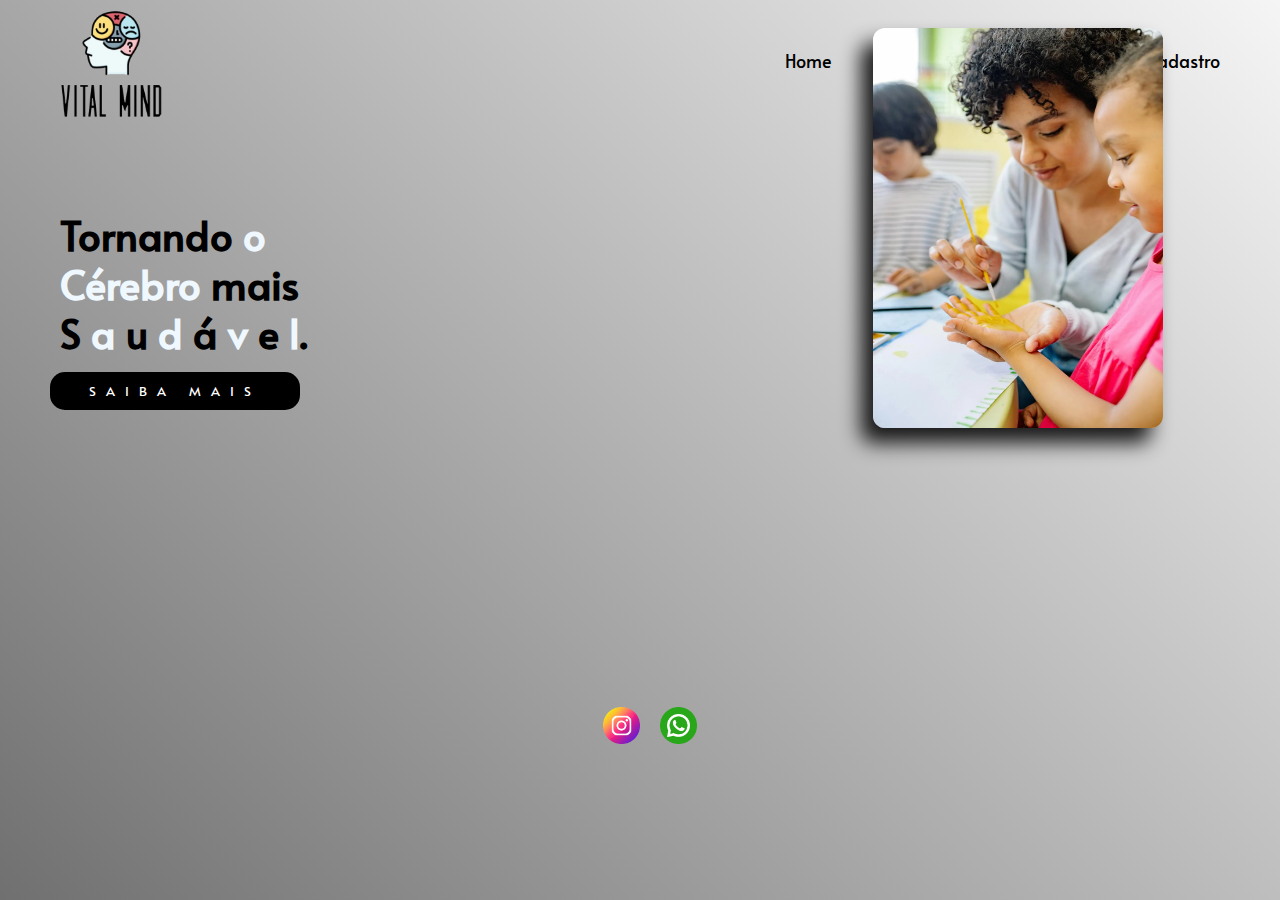
<file: index.html>
<!DOCTYPE html>
<html lang="pt-br">

<head>
    <meta charset="UTF-8">
    <meta name="viewport" content="width=device-width, initial-scale=1.0">
    <title>Vital Mind</title>
    <link rel="stylesheet" href="principal.css">
    <link rel="preconnect" href="https://fonts.googleapis.com">
    <link rel="preconnect" href="https://fonts.gstatic.com" crossorigin>
    <link href="https://fonts.googleapis.com/css2?family=Alata&display=swap" rel="stylesheet">
</head>

<body>
<div class="todos">
    <header>

        <div class="logo-imagem">

            <img src="./logo2.png" alt="logo2" class="logo-dois">

        </div>

        <div class="menu">

            <ul>
                <li><a href="index.html">Home</a></li>
                <li> <a href="objetivo.html">Objetivo</a></li>
                <li> <a href="sobrenos.html">Sobre nós</a></li>
                <li> <a href="faleconosco.html">Cadastro</a></li>

            </ul>

        </div>
    </header>

    <section>

        <h1>
            <span>Tornando</span> o <br>Cérebro <span>mais</span><br> <span> S </span> <span class="a">a</span> <span>u
            </span> d <span>á</span> v <span> e </span>l<span class="ponto">.</span>
        </h1>

        <div class="botao">

            <p><a href="objetivo.html">SAIBA MAIS</a></p>

        </div>


        <div class="imagem">

            <img src="./img-familia-dois.webp" alt="img-vt">

        </div>

    </section>

    <footer>

        <a href ="https://www.instagram.com/vmempresa_/" target="_blank" rel="noopener noreferrer">
            <img src="./instagram.png" class="instagram"></img>
        </a>

        <a href="https://whatsapp.com/channel/0029VabTLzc1SWsvBWhdwQ2M" target="_blank" rel="noopener noreferrer">

            <img src="./whatsapp.png">
        </a>

    </footer>
</div>
</body>

</html>
</file>
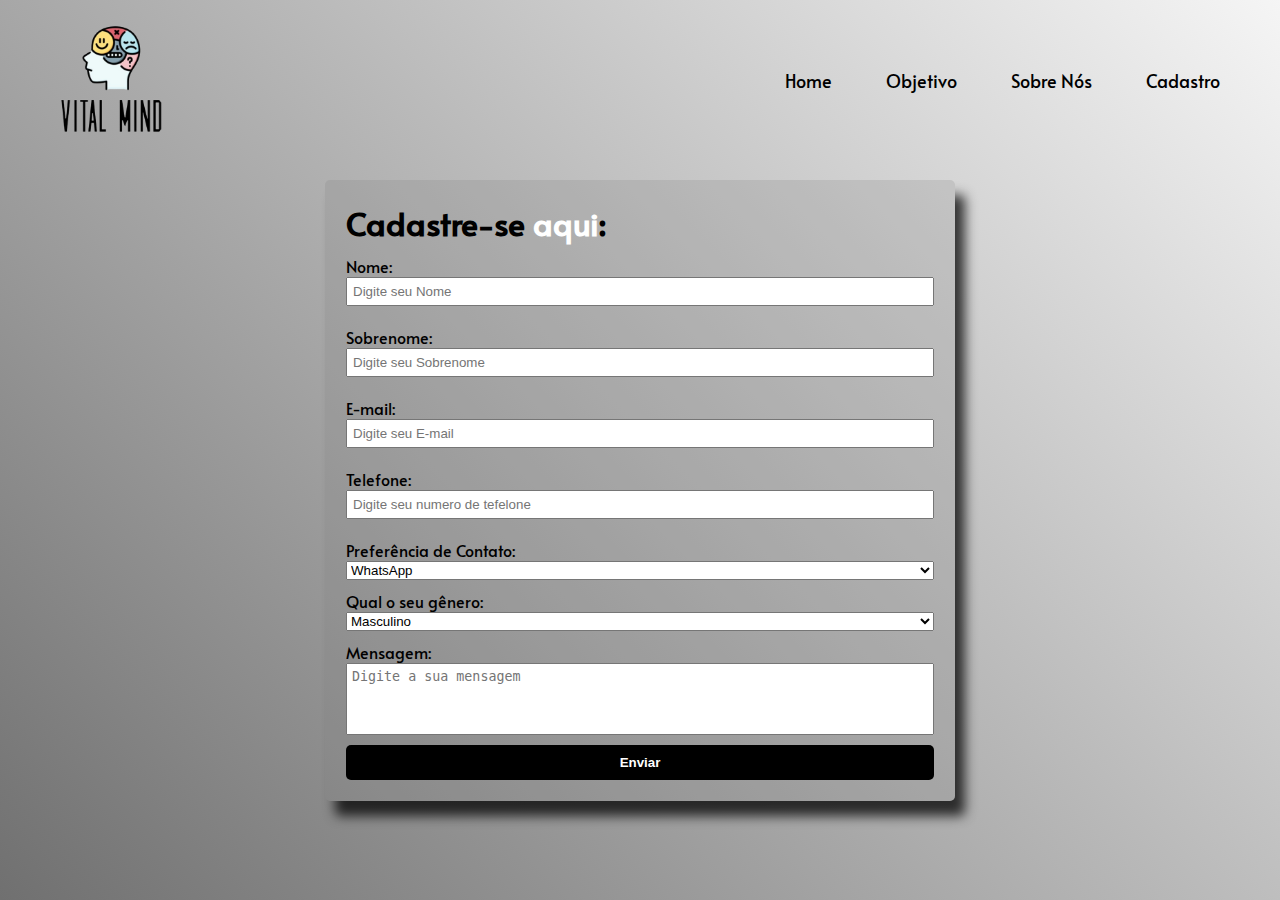
<file: faleconosco.html>
<!DOCTYPE html>
<html lang="pt-br">

<head>
  <meta charset="UTF-8">
  <meta name="viewport" content="width=device-width, initial-scale=1.0">
  <link rel="stylesheet" href="faleconosco.css">
  <link rel="preconnect" href="https://fonts.googleapis.com">
  <link rel="preconnect" href="https://fonts.gstatic.com" crossorigin>
  <link href="https://fonts.googleapis.com/css2?family=Alata&display=swap" rel="stylesheet">
  <title>Cadastro</title>
</head>


<header>

  <div class="logo-imagem">

    <img src="./logo2.png" alt="logo2" class="logo-dois">

  </div>

  <div class="menu">

    <ul>
      <li><a href="index.html">Home</a></li>
      <li> <a href="objetivo.html">Objetivo</a></li>
      <li> <a href="sobrenos.html">Sobre nós</a></li>
      <li> <a href="faleconosco.html">Cadastro</a></li>

    </ul>

  </div>
</header>

<div class="container">

  <h1 class="h1">Cadastre-se <span>aqui</span>:</h1>
  <form>
    <label for="nome">Nome:</label>
    <input type="text" id="nome" name="nome" placeholder="Digite seu Nome" required>

    <label for="sobrenome">Sobrenome:</label>
    <input type="text" id="sobrenome" name="sobrenome" placeholder="Digite seu Sobrenome" required>

    <label for="email">E-mail:</label>
    <input type="email" id="email" name="email" placeholder="Digite seu E-mail" required>

    <label for="telefone">Telefone:</label>
    <input type="tel" id="telefone" name="tefelone" placeholder="Digite seu numero de tefelone" required>

    <label for="contato">Preferência de Contato:</label>
    <select id="contato" name="contato">
      <option value="whatsapp">WhatsApp</option>
      <option value="telefone">Telefone</option>
      <option value="email">E-mail</option>
    </select>


    <label for="genero">Qual o seu gênero:</label>
    <select id="genero" name="genero">
      <option value="Masculino">Masculino</option>
      <option value="Feminino">Feminino</option>
      <option value="Outro">Outro</option>
      <option value="Prefironãodizer">Prefiro Não Dizer</option>
    </select>

    <label for="mensagem">Mensagem:</label>
    <textarea id="mensagem" name="mensagem" rows="4" required placeholder="Digite a sua mensagem "></textarea>

    <button type="submit">Enviar</button>
  </form>
</div>

</body>

</html>
</file>
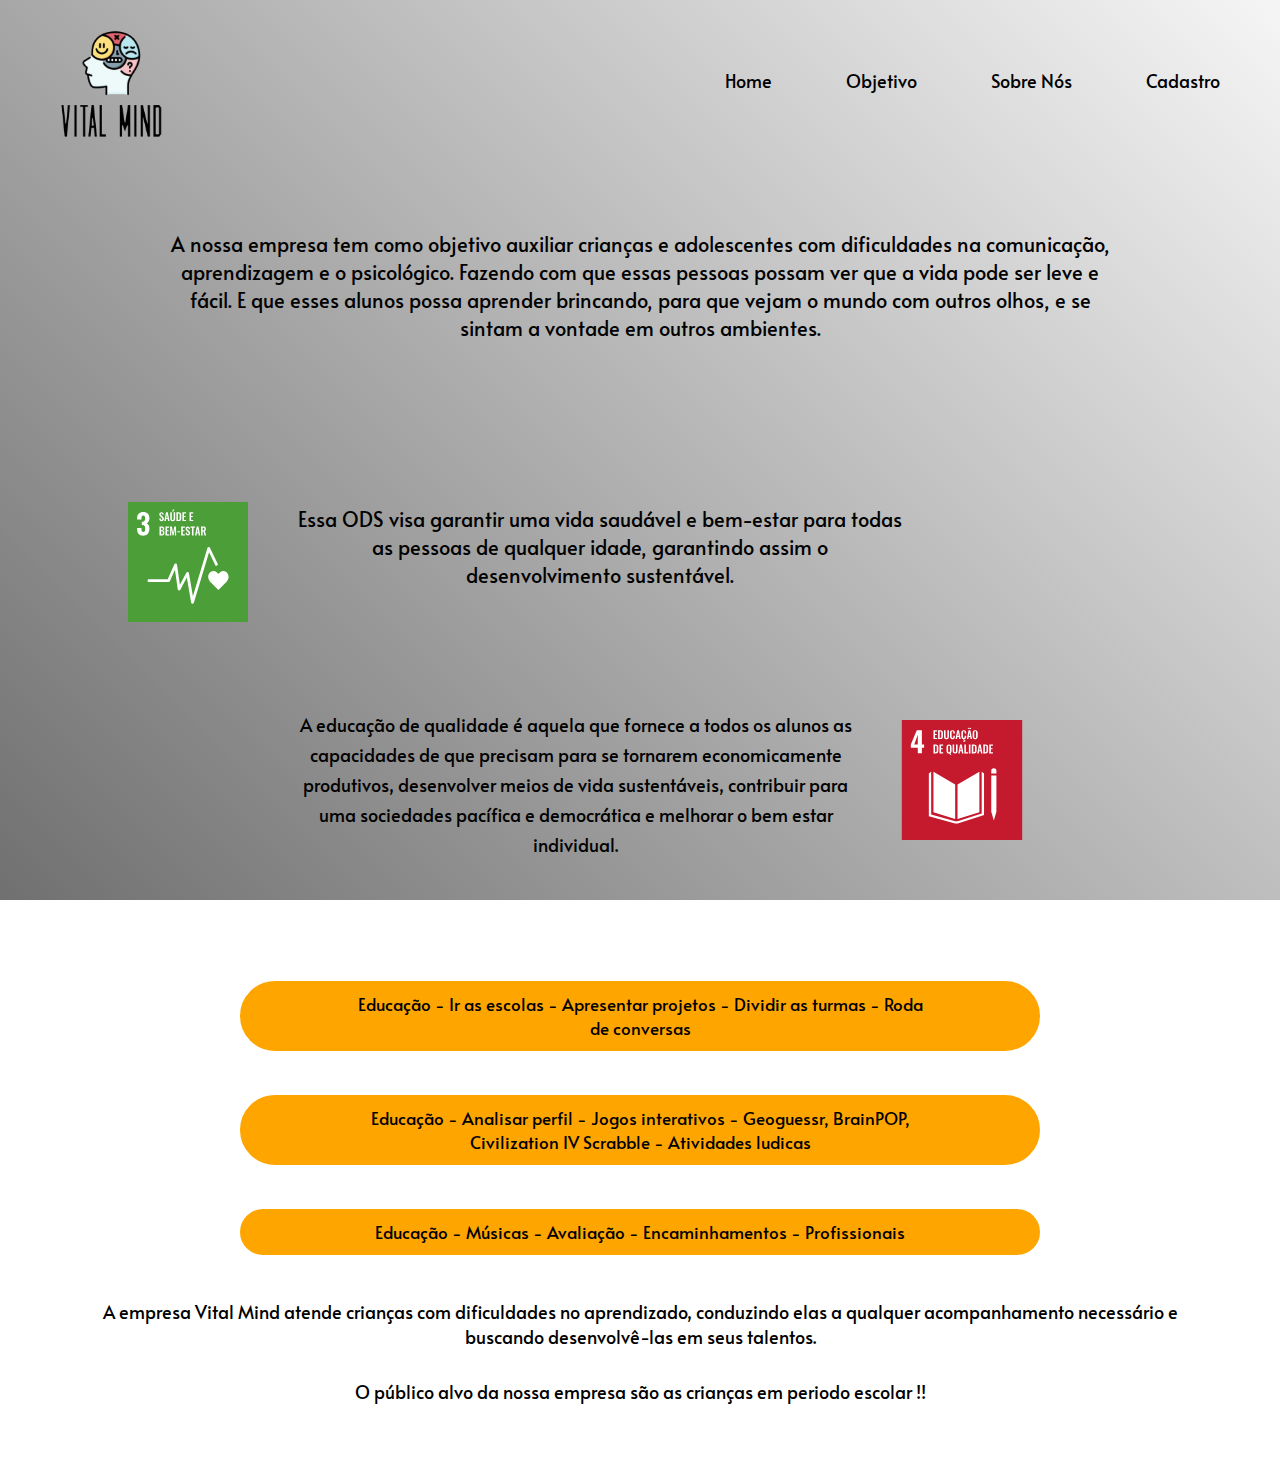
<file: objetivo.html>
<!DOCTYPE html>
<html lang="pt-br">

<head>
    <meta charset="UTF-8">
    <meta name="viewport" content="width=device-width, initial-scale=1.0">
    <link rel="stylesheet" href="objetivo.css">
    <title>Objetivo</title>
    <link rel="stylesheet" href="principal.css">
    <link rel="preconnect" href="https://fonts.googleapis.com">
    <link rel="preconnect" href="https://fonts.gstatic.com" crossorigin>
    <link href="https://fonts.googleapis.com/css2?family=Alata&display=swap" rel="stylesheet">
</head>

<body>

    <header>

        <div class="logo-imagem">

            <img src="./logo2.png" alt="logo2" class="logo-dois">

        </div>

        <div class="menu">

            <ul>
                <li><a href="index.html">Home</a></li>
                <li> <a href="objetivo.html">Objetivo</a></li>
                <li> <a href="sobrenos.html">Sobre nós</a></li>
                <li> <a href="faleconosco.html">Cadastro</a></li>

            </ul>

        </div>

    </header>

        <div class="objetivo">

            <p class="missao">A nossa empresa tem como objetivo auxiliar crianças e adolescentes com
                dificuldades na comunicação, aprendizagem e o psicológico. Fazendo com que
                essas pessoas possam ver que a vida pode ser leve e fácil.
                E que esses alunos possa aprender brincando, para que vejam o mundo com
                outros olhos, e se sintam a vontade em outros ambientes.</p>
        </div>

        <div class="container">

            <img src="./bem%20estar.svg" alt="Bem Estar" class="imgTamanho">

            <p class="texto-um">Essa ODS visa garantir uma vida saudável e bem-estar para todas <br>
                as pessoas de qualquer idade, garantindo assim o <br>
                desenvolvimento sustentável. <br></p>
        </div>

        <div class="container-dois">

            <p class="texto-dois">A educação de qualidade é aquela que fornece a todos os alunos as<br>
                capacidades de que precisam para se tornarem economicamente <br>
                produtivos, desenvolver meios de vida sustentáveis, contribuir para <br>
                uma sociedades pacífica e democrática e melhorar o bem estar <br>
                individual.
            </p>

            <img src="./educacao.svg" alt="Ecacao" class="imgTamanho-dois">

        </div>

            <ul>
                <li class="bordas">Educação - Ir as escolas - Apresentar projetos - Dividir as turmas - Roda de
                    conversas </li>
                <li class="bordas">Educação - Analisar perfil - Jogos interativos - Geoguessr, BrainPOP, Civilization IV
                    Scrabble - Atividades ludicas</li>
                <li class="bordas">Educação - Músicas - Avaliação - Encaminhamentos - Profissionais</li>
            </ul>

            <p class="missao">A empresa Vital Mind atende crianças com dificuldades no aprendizado, conduzindo elas a
                qualquer acompanhamento necessário e buscando desenvolvê-las em seus talentos.</p>
            <p class="missao-texto-dois">O público alvo da nossa empresa são as crianças em periodo escolar !!</p>

        </div>
    </main>

</body>

</html>
</file>
<file: principal.css>
* {
    padding: 0;
    margin: 0;
    box-sizing: border-box;
}

body {
    background: linear-gradient(45deg, rgb(112, 112, 112), whitesmoke);
    background-attachment: fixed;
    margin-top: px;
    padding: 10px;
}

header {
    width: 100%;
    display: flex;
    justify-content: space-between;
    align-items: center;
    margin-bottom: px;
}

.logo-imagem {
    position: relative;
    width: 30px;
    height: 100px;
    align-items: center;
    display: flex;
    margin-left: 10px;

}

.logo-dois {
    height: 190%;
    margin-left: 13px;
    margin-top: 10px;
}

.menu li {
    display: inline;
}

.menu li a {
    font-size: 18px;
    text-decoration: none;
    color: black;
    text-transform: capitalize;
    font-family: "Alata", sans-serif;
    font-weight: 590;
    padding-right: 20px;
    margin-right: 30px;
    transition: 0.3s;
}

.menu li a:hover {
    color: #ffffff;
    text-shadow: #000 0 0 10px;
    font-size: 19px;
}

section {
    height: 53vh;
    position: relative
}

section h1 {
    margin-top: 100px;
    margin-left: 50px;
    line-height: 49px;
    font-size: 40px;
    font-family: "Alata", sans-serif;
    color: aliceblue;
    
}

span {
    color: #000;
}

.a {
    color: aliceblue;
}

span .ponto {
    color: #ffffff;
}

.botao {
    border: none;
    width: 250px;
    margin-top: 15px;
    margin-left: 40px;
    padding: 10px;
    border-radius: 15px;
    text-align: center;
    background-color: #000;
    transition: .3s;
    cursor: pointer;
}

.botao:hover {
    box-shadow: 0 0 20px #000;
    transform: scale(0.90);
}

.botao a {
    text-decoration: none;
    color: #ffffff;
    font-family: "Alata", sans-serif;
    font-size: 13px;
    letter-spacing: 10px;
}

.botao a:hover {
    transition: .2s;
    text-shadow: 0 0 7px #ffffff;
}

.imagem {
    text-align: center;
    position: relative;
    margin-left: 60%;
    bottom: 80%;

}

.imagem img {
    text-align: center;
    height: 400px;
    width: 290px;
    box-shadow: -12px 15px 20px #000000e0;
    border-radius: 12px;
    transition: 450ms;
    cursor: pointer;

}

.imagem img:hover {
    opacity: 0.80;

}


.siganos {
    text-align: center;
    margin-bottom: 30px;
}

footer {
    display: flex;
    justify-content: center;
  
}

footer img {
    width: 37px;
    height: 37px;
    margin-top: 20px;
    margin-left: 20px;
    animation: float 3s ease-in-out infinite;
    transition: 200ms;
}

footer .instagram:hover {
    box-shadow: rgb(176, 9, 65) 0 0 20px;
    border-radius: 30px;

}

footer img:hover {
    box-shadow: green 0 0 20px;
    border-radius: 30px;
}

@keyframes float {

    0%,
    100% {
        transform: translateY(10px);
    }

    50% {
        transform: translateY(0);
    }
}

@media (max-width: 480px) {
    body {
        padding: 5px;
    }
    
    header {
        flex-direction: column;
        align-items: flex-start;
    }

    .logo-imagem {
        width: 100%;
        position: relative;
        margin-top: 70px;
        margin-right: 120px;
        justify-content: center;
        margin-left: 0;
        
        
    }

    .logo-dois {
        height: auto;
        margin-left: 0;
        margin-top: 0;
        position: relative;
        left: 100px;
        padding-bottom: 120px;
        
    }

    .menu {
        width: 100%;
        text-align: center;
        
̃        
    }

    .menu li {
        display: inline-flex;
        width: 40%;
        
         
        
    }        

    section {
        height: auto;
    }

    section h1 {
        margin-top: 50px;
        font-size: 28px;
        line-height: 35px;
        text-align: center;
        margin: auto;
        padding-top: 10px;
        position: relative;
        right: 130px;
        padding-bottom: 10px;
        
    }

    .botao {
        position: fixed;
        position: relative;
       right: 130px;
        margin: auto;
        
    }

    .imagem {
        margin-left: 0;
        bottom: 0;
        margin-top: 20px;
    }

    .imagem img {
        width: 100%;
        height: auto;
    }
}

@media (max-width: 768px) {
    body {
        padding: 10px;
    }
    
    header {
        flex-direction: column;
        align-items: flex-start;
        margin-bottom: 20px;
    }

    .logo-imagem {
        width: 10px;
        height: 290px;
        margin-left: 120px;
    }

    .logo-dois {
        height: auto;
        margin-left: 0;
        margin-top: 0;
        padding-bottom: 50px;
    }

    .menu {
        width: 100%;
        text-align: center;
        margin-top: 10px;
        
    }

    .menu li {
        display: block;
        margin: 5px 0;
        display:inline-flex ;
        
    }
    .menu li a{
        font-size: 40px;
    }

    section {
        height: auto;
        padding: 20px 0;
    }

    section h1 {
        margin-top: 20px;
        margin-left: 250px;
        font-size: 32px;
        line-height: 42px;
    }

    .botao {
        width: 200px;
        margin-left: 260px;
    }

    .imagem {
        margin-left: 0;
        bottom: 0;
        margin-top: 20px;
    }

    .imagem img {
        width: 90%;
        height: auto;
    }
}
</file>
<file: faleconosco.css>
* {
   padding: 0;
   margin: 0;
   box-sizing: border-box;
 }

 body {
  background: linear-gradient(45deg, rgb(112, 112, 112), whitesmoke);
  background-attachment: fixed;
  margin-top: 20px;
  padding: 10px;
}

header {
  width: 100%;
  display: flex;
  justify-content: space-between;
  align-items: center;
  margin-bottom: 20px;
}

.logo-imagem {
  position: relative;
  width: 30px;
  height: 100px;
  align-items: center;
  display: flex;
  margin-left: 10px;

}

.logo-dois {
  height: 190%;
  margin-left: 13px;
}

.menu li {
  display: inline;
}

.menu li a {
  font-size: 18px;
  text-decoration: none;
  color: black;
  text-transform: capitalize;
  font-family: "Alata", sans-serif;
  font-weight: 590;
  padding-right: 20px;
  margin-right: 30px;
  margin-bottom: 80px;
  transition: 0.3s;
}

.menu li a:hover {

  color: #ffffff;
  text-shadow: #000 0 0 10px;
  font-size: 20px;
}

 .container {
   width: 50%;
   margin: 50px auto;
   padding: 20px;
   border: 1px solid transparent;
   border-radius: 5px;
   background-color: rgba(128, 128, 128, 0.212);
   box-shadow:10px 15px 12px  rgba(0, 0, 0, 0.751) ;
   font-family: "Alata",sans-serif;
 }


 form {
   display: flex;
   flex-direction: column;
 }

span{
  color: white;
}


 label {
   margin-top: 10px;
 }


 input,
 textarea {
   padding: 5px;
   margin-bottom: 10px;
 }


 button {
   padding: 10px;
   background-color: #000000;
   color: white;
   border: none;
   border-radius: 5px;
   transition: 0.2s;
   font-weight: bolder;
 }

 button:hover {
  box-shadow: 0 0 15px #000000;
  text-shadow: #f2f2f2 0 0 15px;
   cursor: pointer;
   transform: scale(0.9);
 }


 textarea {
   resize: none;
 }


 .mensagem {
   border-radius: 15px;
   margin-bottom: 10px;
   background-color: #f2f2f2;
 }

 .elemento-arredondado {
   border-top-left-radius: 5px;
   border-top-right-radius: 5px;
   border-bottom-left-radius: 10px;
   border-bottom-right-radius: 10px;
 }

@media only screen and (max-width: 768px) {
 
 .logo-imagem {
        margin-left: 0;
        padding-right: 150px;
  }

   .menu li a {
        padding-right: 10px;
        margin-right: 20px;
  }

  .container {
    width: 80%;
    margin: 30px auto;
  }
}
</file>
<file: objetivo.css>
* {
    padding: 0;
    margin: 0;
    box-sizing: border-box;
}

body {
    background: linear-gradient(120deg, rgba(250, 250, 138, 0.769), rgba(132, 224, 255, 0.516));
}

header {
    width: 100%;
    display: flex;
    justify-content: space-between;
    align-items: center;
    padding: 20px 0;
}

.logo-imagem {
    position: relative;
    width: 50px;
    height: 120px;
    align-items: center;
    display: flex;
    margin-left: 10px;
}

.logo-dois {
    height: 200%;
    margin-left: 10px;
}

.menu li {
    display: inline;
}

.menu li a {
    font-size: 20px;
    text-decoration: none;
    color: black;
    text-transform: capitalize;
    font-family: "Alata", sans-serif;
    font-weight: 590;
    padding: 20px;
    margin: 0 60px 0 0;
}

.menu li a:hover {
    color: #be3d3d;
    transition: 0.3s;
    font-size: 22px;
    text-shadow: #be3d3d 0 0 15px;
}

.objetivo {
    margin-top: 100px;
    font-size: 16px;
    text-align: center;
    margin: 0 auto;
}

.objetivo p {
    padding-top: 80px;
    margin-left: 150px;
    margin-right: 150px;
    font-size: 20px;
}

.container {
    display: flex;
    align-items: center;
    margin-top: 100px;
    text-align: center;
    margin-left: 3%;
}

.container .texto-um {
    font-size: 16px;
    margin-left: 50px;
    font-size: 20px;
    font-family: "Alata", sans-serif;
    text-align: center;
}

.container-dois {
    padding-top: 68px;
    display: flex;
    align-items: center;
    margin-bottom: 8%;
    margin-left: 23%;
    text-align: center;
}

.container-dois .texto-dois {
    font-size: 18px;
    font-family: "Alata", sans-serif;
    text-align: center;
    line-height: 30px;
}


.imgTamanho {
    margin-top: 30px;
    width: 200px;
    height: 120px;
    padding-left: 80px;
}

.imgTamanho-dois {
    margin-top: 30px;
    width: 200px;
    height: 120px;
    margin-left: 10px;
    margin-bottom: 40px;
}

.bordas {

    width: 800px;
    margin: 0 auto;
    list-style-type: none;
    border: 7px solid;
    border-radius: 50px;
    border-color: orange;
    background-color: orange;
    color: black;
    font-size: 17px;
    font-family: "Alata", sans-serif;
    margin-bottom: 44px;
    padding: 4px;
    padding-left: 100px;
    padding-right: 100px;
    text-align: center;

}

.missao {
    margin-left: 80px;
    margin-right: 80px;
    font-size: 18px;
    font-family: "Alata", sans-serif;
    text-align: center;
    padding-bottom: 30px;
}

.missao-texto-dois {
    font-size: 18px;
    font-family: "Alata", sans-serif;
    text-align: center;
    margin-bottom: 70px;
}

@media only screen and (max-width: 768px) {
     .logo-dois{
        position: relative;
        right: 10px;
    }
    
    .container{
    flex-direction: column;
    align-items: center;
        position: relative;
        right: 35px;
    }
    .container-dois {
        flex-direction: column;
        align-items: center;
        margin-left: 0;
        margin-right: 0;
    }
   

    .objetivo p {
        margin-left: 20px;
        margin-right: 20px;
    }
    .imgTamanho{
        position: relative;
        bottom: 80px;
        right: 36px;
    }
    .imgTamanho-dois {
        width: 150px;
        height: auto;
    }

    .bordas {
        width: 90%;
        margin-left: auto;
        margin-right: auto;
        padding-left: 20px;
        padding-right: 20px;
    }

    .missao {
        margin-left: 20px;
        margin-right: 20px;
    }
}
</file>
